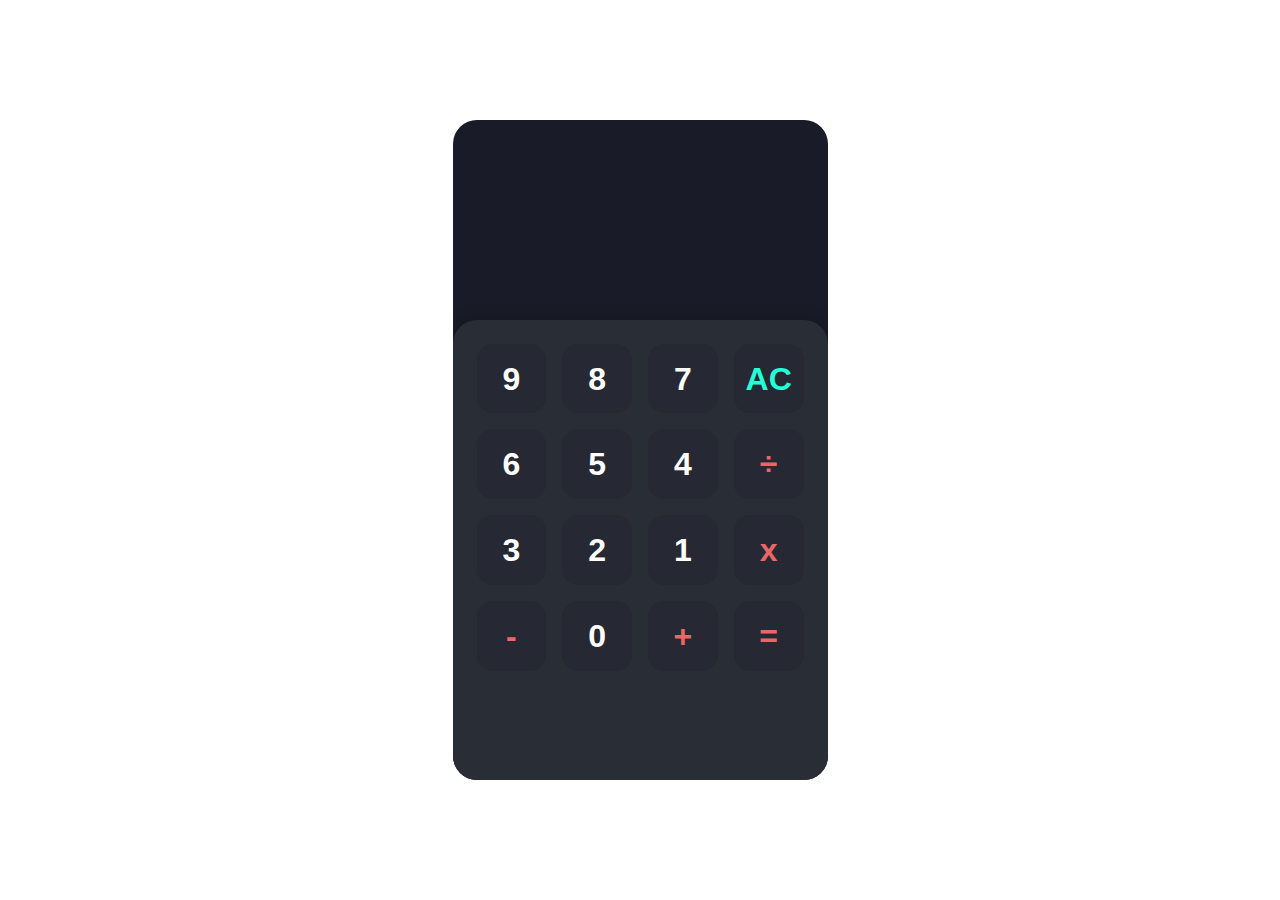
<file: Level 1/Calculator - Task3/index.html>
<!DOCTYPE html>
<html lang="en" dir="ltr">
 
<head>
  <meta charset="utf-8">
  <title>Simple Calculator using HTML, CSS and JavaScript</title>
  <link rel="stylesheet" href="style.css">
</head>
 
<body>
    <div class="app">

		<div class="calculator">

			<div class="display">
				<div class="content">
					<div class="input"></div>
					<div class="output"></div>
				</div>
			</div>

			<div class="keys">
                
				<div data-key="9" class="key">
					<span>9</span>
				</div>

                <div data-key="8" class="key">
					<span>8</span>
				</div>

                <div data-key="7" class="key">
					<span>7</span>
				</div>

                <div data-key="clear" class="key action">
					<span>AC</span>
				</div>

                <div data-key="6" class="key">
					<span>6</span>
				</div>
                
				<div data-key="5" class="key">
					<span>5</span>
				</div>

                <div data-key="4" class="key">
					<span>4</span>
				</div>
				

				<div data-key="/" class="key operator">
					<span>÷</span>
				</div>

                <div data-key="3" class="key">
					<span>3</span>
				</div>

                <div data-key="2" class="key">
					<span>2</span>
				</div>

                <div data-key="1" class="key">
					<span>1</span>
				</div>

				<div data-key="*" class="key operator">
					<span>x</span>
				</div>

				<div data-key="-" class="key operator">
					<span>-</span>
				</div>
				
				<div data-key="0" class="key">
					<span>0</span>
				</div>
				
				<div data-key="+" class="key operator">
					<span>+</span>
				</div>


				<div data-key="=" class="key operator">
					<span>=</span>
				</div>
			</div>

		</div>

	</div>

 
<script type="text/javascript" src="script.js"></script>
 
</body>
 
</html>
</file>
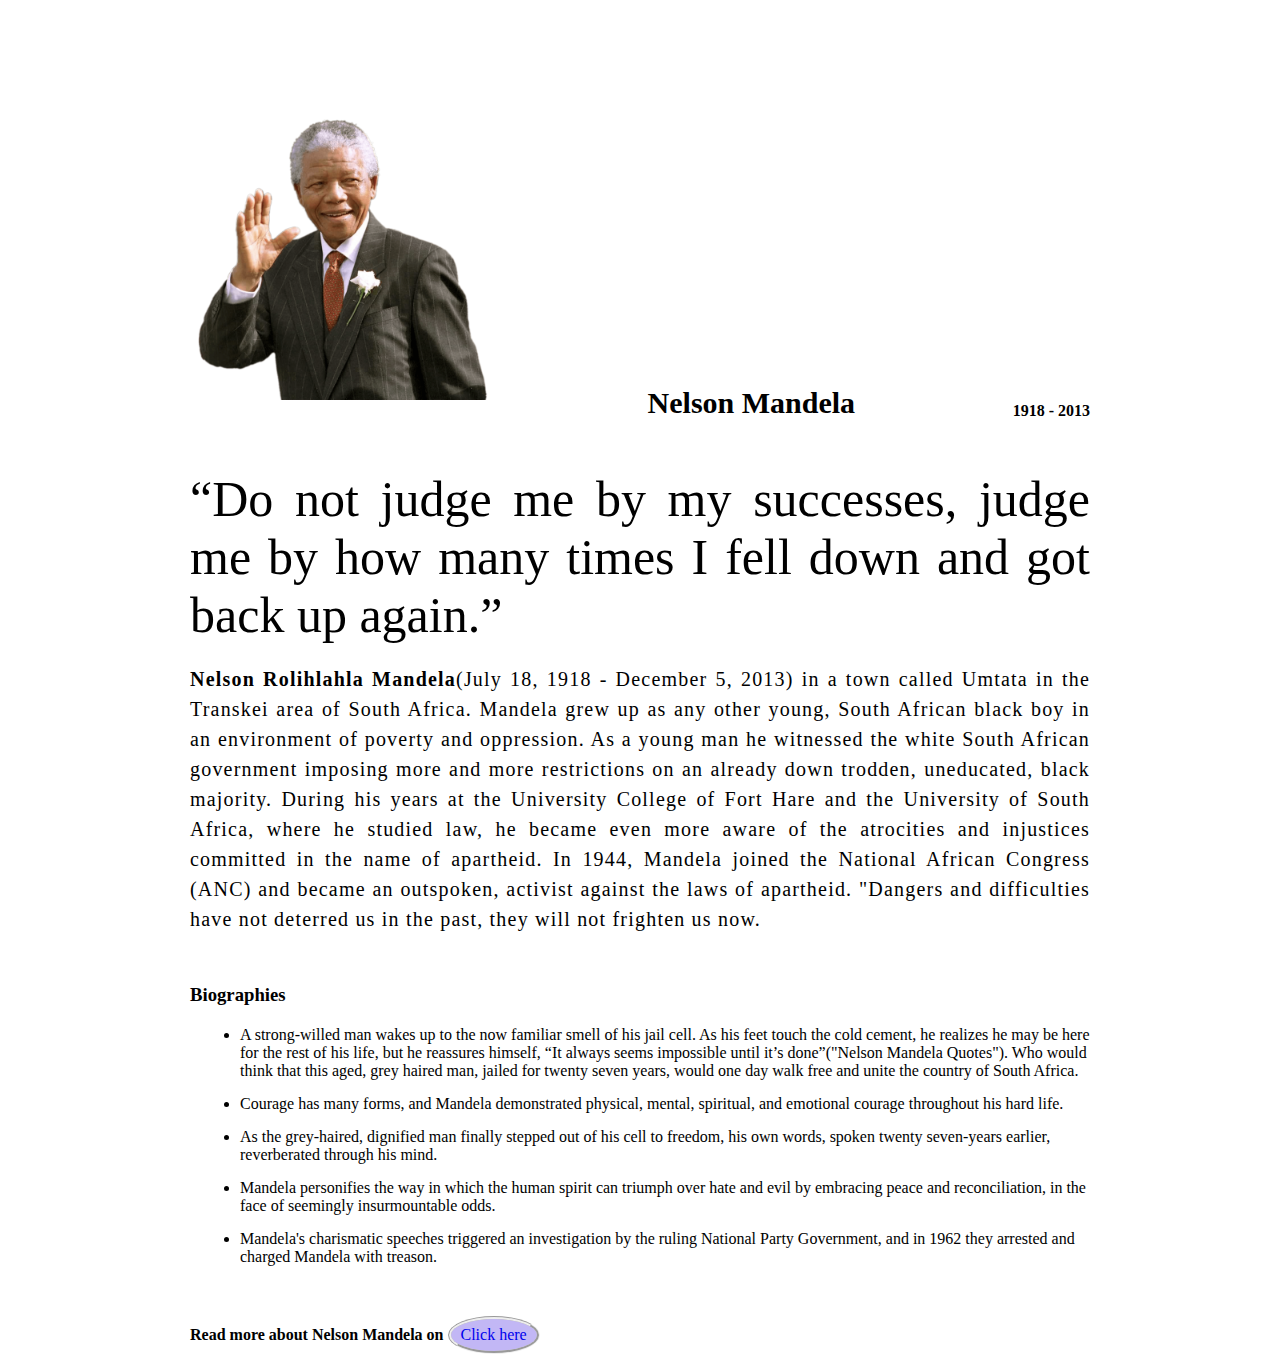
<file: Level 2/Tribute Page - Task 1/index.html>
<!DOCTYPE html>
<html lang="en">

<head>
    <meta charset="UTF-8">
    <meta name="viewport" content="width=device-width, initial-scale=1.0">
    <link href="https://cdn.jsdelivr.net/npm/bootstrap@5.3.0-alpha3/dist/css/bootstrap.min.css" rel="stylesheet"
        integrity="sha384-KK94CHFLLe+nY2dmCWGMq91rCGa5gtU4mk92HdvYe+M/SXH301p5ILy+dN9+nJOZ" crossorigin="anonymous">
    <script src="https://cdn.jsdelivr.net/npm/bootstrap@5.3.0-alpha3/dist/js/bootstrap.bundle.min.js"
        integrity="sha384-ENjdO4Dr2bkBIFxQpeoTz1HIcje39Wm4jDKdf19U8gI4ddQ3GYNS7NTKfAdVQSZe"
        crossorigin="anonymous"></script>

    <link rel="stylesheet" href="style.css">
    <title>Tribute Page</title>
</head>

<body>
    <div class="container m-2" >
        <div class="content">
            <section class="top_section" >
                <div class="image_container">
                    <img src="Nelson-Mandela.png" alt="" style="max-width: 100%; height: auto;">
                </div>
                <h1>Nelson Mandela
                </h1>
                <h4>1918 - 2013</h4>
            </section>
            <section class="about_section" >
                <h3>“Do not judge me by my successes, judge me by how many times I fell down and got back up again.”
                </h3>
                <p>
                    <b>Nelson Rolihlahla Mandela</b>(July 18, 1918 - December 5, 2013) in a town called Umtata in the
                    Transkei area of South Africa. Mandela grew up as any other young, South African black boy in an
                    environment of poverty and oppression. As a young man he witnessed the white South African
                    government imposing more and more restrictions on an already down trodden, uneducated, black
                    majority. During his years at the University College of Fort Hare and the University of South
                    Africa, where he studied law, he became even more aware of the atrocities and injustices committed
                    in the name of apartheid. In 1944, Mandela joined the National African Congress (ANC) and became an
                    outspoken, activist against the laws of apartheid. "Dangers and difficulties have not deterred us in
                    the past, they will not frighten us now.
                </p>
            </section>
            <section class="biography_section">
                <h3>Biographies</h3>
                <ul>
                    <li>
                        A strong-willed man wakes up to the now familiar smell of his jail cell. As his feet touch the
                        cold cement, he realizes he may be here for the rest of his life, but he reassures himself, “It
                        always seems impossible until it’s done”("Nelson Mandela Quotes"). Who would think that this
                        aged, grey haired man, jailed for twenty seven years, would one day walk free and unite the
                        country of South Africa.
                    </li>
                    <li>
                        Courage has many forms, and Mandela demonstrated physical, mental, spiritual, and emotional
                        courage throughout his hard life.
                    </li>
                    <li>
                        As the grey-haired, dignified man finally stepped out of his cell to freedom, his own words,
                        spoken twenty seven-years earlier, reverberated through his mind.
                    </li>
                    <li>
                        Mandela personifies the way in which the human spirit can triumph over hate and evil by
                        embracing peace and reconciliation, in the face of seemingly insurmountable odds.
                    </li>
                    <li>
                        Mandela's charismatic speeches triggered an investigation by the ruling National Party
                        Government, and in 1962 they arrested and charged Mandela with treason.
                    </li>
                </ul>
            </section>
            <footer>
                <p>
                    <b>Read more about Nelson Mandela on</b>
                    <a href="https://en.wikipedia.org/wiki/Nelson_Mandela">Click here</a>
                </p>
            </footer>
        </div>

    </div>

</body>

</html>
</file>
<file: Level 1/Calculator - Task3/style.css>
@import url('https://fonts.googleapis.com/css2?family=Lora:ital,wght@0,400;0,500;0,600;1,400;1,500;1,600&family=Onest:wght@100&display=swap');
* {
	margin: 0;
	padding: 0;
	box-sizing: border-box;
	font-family: sans-serif;
}

.app {
	display: flex;
	justify-content: center;
	align-items: center;
	height: 100vh;
}

.calculator {
	background-color: #191b28;
	width: 100%;
	max-width: 375px;
	min-height: 540px;
	display: flex;
	flex-direction: column;
	border-radius: 1.5rem;
	overflow: hidden;
}

.display {
	min-height: 200px;
	padding: 1.5rem;
	display: flex;
	justify-content: flex-end;
	align-items: flex-end;
	color: #dcdbe1;
	text-align: right;
	flex: 1 1 0%;
}

.display .content {
	display: flex;
	flex-direction: column;
	justify-content: flex-end;
	width: 100%;
	max-width: 100%;
	overflow: auto;
}

.display .input {
	width: 100%;
	font-size: 1.25rem;
	margin-bottom: 0.5rem;
}

.display .output {
	font-size: 3rem;
	font-weight: 700;
	width: 100%;
	white-space: nowrap;
}

.display .operator {
	color: #EB6666;
}

.display .brackets,
.display .percent {
	color: #26FED7;
}

.keys {
	background-color: #292D36;
	padding: 1.5rem;
	border-radius: 1.5rem 1.5rem 0 0;
	display: grid;
	grid-template-columns: repeat(4, 1fr);
	grid-template-rows: repeat(5, 1fr);
	grid-gap: 1rem;
	box-shadow: 0px -2px 16px rgba(0, 0, 0, 0.2);
}

.keys .key {
	position: relative;
	cursor: pointer;

	display: block;
	height: 0;
	padding-top: 100%;
	background-color: #262933;
	border-radius: 1rem;
	transition: 0.2s;
	user-select: none;
}

.keys .key span {
	position: absolute;
	top: 50%;
	left: 50%;
	transform: translate(-50%, -50%);

	font-size: 2rem;
	font-weight: 700;
	color: #FFF;
}

.keys .key:hover {
	box-shadow: inset 0px 0px 8px rgba(0, 0, 0, 0.2);
}

.keys .key.operator span {
	color: #EB6666;
}

.keys .key.action span {
	color: #26FED7;
}
</file>
<file: Level 2/Tribute Page - Task 1/style.css>
* {
    padding: 0;
    margin: 0;
    box-sizing: border-box;
}
.content{
    max-width: 900px;
    margin: 0 auto;
}
.top_section{
    margin-top: 100px;
    display: flex;
    justify-content: space-between;
    align-items: flex-end;

}
.top_section h1{
    font-size: 30px;
    text-align: end;
}
.image_container{
    overflow: hidden;
}
.image_container,
img{
    width: 300px;
    height: 320px;
}
.about_section{
    margin-top: 50px;
}
.about_section h3{
    font-size: 50px;
    font-weight: 400;
    margin-bottom: 20px;
    text-align: justify;
}
.about_section p{
    font-size: 20px;
    line-height: 30px;
    letter-spacing: 1.2px;
    text-align: justify;
}
.biography_section{
    margin: 50px 0;
}
.biography_section h3{
    margin-bottom: 20px;
}
.biography_section ul{
    margin-left: 50px;
}
.biography_section li{
    margin-bottom: 15px;
}
.footer{
    margin: 50px 0;
}
.footer p{
    text-align: center;
}
footer a:link{
    background-color: rgba(147, 129, 238, 0.567);
    padding: 7px 10px;
    text-align: center;
    text-decoration: none;
    display: inline-block;
    border-radius: 60%;
    border-style: groove;
}
.footer a:hover{
    a:active{
        background-color: #9496df;
        color: #1d1e4c;
    }
}
</file>
